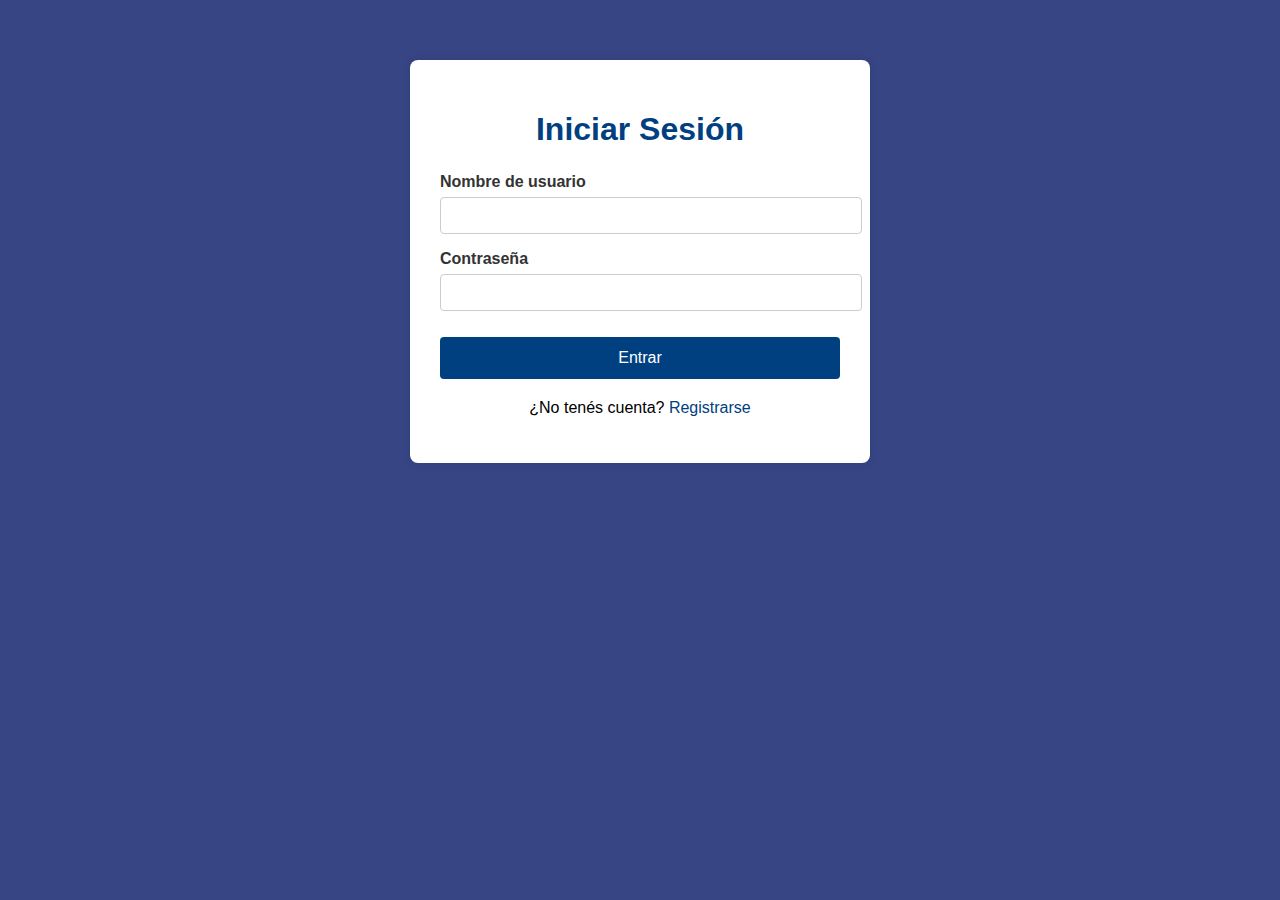
<file: login.html>
<!DOCTYPE html>
<html lang="es">
<head>
  <meta charset="UTF-8" />
  <meta name="viewport" content="width=device-width, initial-scale=1.0"/>
  <title>Iniciar Sesión</title>
  <link rel="stylesheet" href="style.css">
</head>
<body>
  <div class="form-container">
    <h1>Iniciar Sesión</h1>
    <form id="loginForm">
      <label for="usuario">Nombre de usuario</label>
      <input type="text" id="usuario" required>

      <label for="contraseña">Contraseña</label>
      <input type="password" id="contraseña" required>

      <div id="error" class="error-msg"></div>

      <button type="submit">Entrar</button>
    </form>

    <p class="login-link">¿No tenés cuenta? <a href="registro.html">Registrarse</a></p>
  </div>

  <script>
    const form = document.getElementById('loginForm');
    const errorDiv = document.getElementById('error');

    form.addEventListener('submit', function (e) {
      e.preventDefault();

      const usuario = document.getElementById('usuario').value;
      const contraseña = document.getElementById('contraseña').value;

      const datosGuardados = localStorage.getItem('usuario_' + usuario);

      if (!datosGuardados) {
        errorDiv.textContent = '❌ Usuario no encontrado.';
        return;
      }

      const datos = JSON.parse(datosGuardados);

      if (datos.contraseña !== contraseña) {
        errorDiv.textContent = '❌ Contraseña incorrecta.';
        return;
      }

      // Guardar usuario activo y redirigir
      localStorage.setItem('usuario_actual', usuario);
      window.location.href = 'campus.html';
    });
  </script>
</body>
</html>
</file>
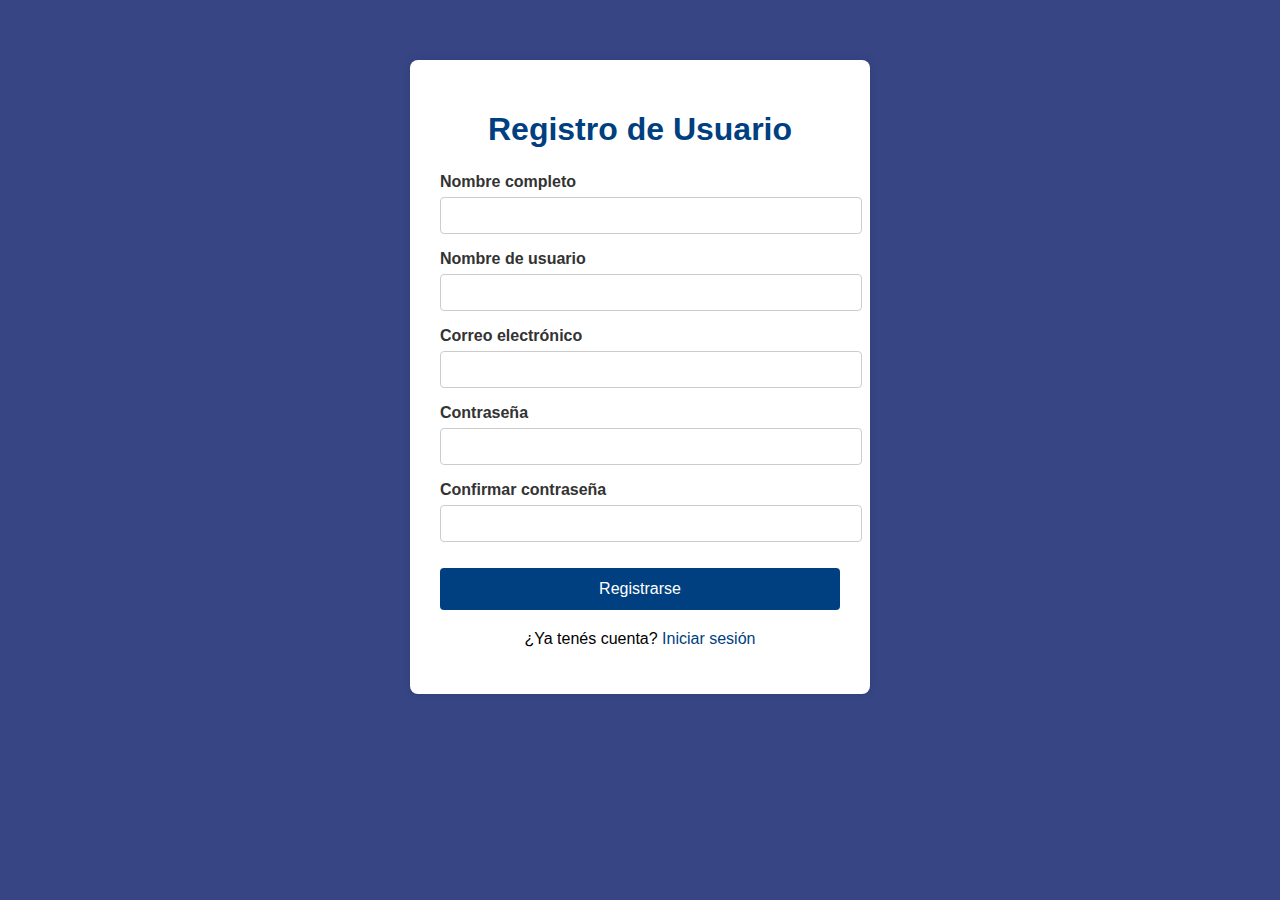
<file: register.html>
<!DOCTYPE html>
<html lang="es">
<head>
  <meta charset="UTF-8" />
  <meta name="viewport" content="width=device-width, initial-scale=1.0"/>
  <title>Registro de Usuario</title>
  <link rel="stylesheet" href="style.css">
</head>
<body>
  <div class="form-container">
    <h1>Registro de Usuario</h1>
    <!-- ... cabecera igual ... -->
<form id="registroForm" novalidate>
  <label for="nombre">Nombre completo</label>
  <input type="text" id="nombre" required>

  <label for="usuario">Nombre de usuario</label>
  <input type="text" id="usuario" required>

  <label for="correo">Correo electrónico</label>
  <input type="email" id="correo" required>

  <label for="contraseña">Contraseña</label>
  <input type="password" id="contraseña" required>

  <label for="confirmar">Confirmar contraseña</label>
  <input type="password" id="confirmar" required>

  <div id="error" class="error-msg"></div>

  <button type="submit">Registrarse</button>
</form>

    <p class="login-link">¿Ya tenés cuenta? <a href="./login.html">Iniciar sesión</a></p>
  </div>

  <script>
  const form = document.getElementById('registroForm');
  const errorDiv = document.getElementById('error');

  form.addEventListener('submit', function (e) {
    e.preventDefault();

    const nombre = document.getElementById('nombre').value.trim();
    const usuario = document.getElementById('usuario').value.trim();
    const correo = document.getElementById('correo').value.trim();
    const pass1 = document.getElementById('contraseña').value;
    const pass2 = document.getElementById('confirmar').value;

    // Validar campos vacíos
    if (!nombre  !usuario  !correo  !pass1  !pass2) {
      errorDiv.textContent = '⚠️ Todos los campos son obligatorios.';
      return;
    }

    // Validar longitud de contraseña
    if (pass1.length < 6) {
      errorDiv.textContent = '🔒 La contraseña debe tener al menos 6 caracteres.';
      return;
    }

    // Validar coincidencia de contraseñas
    if (pass1 !== pass2) {
      errorDiv.textContent = '❌ Las contraseñas no coinciden.';
      return;
    }

    // Validar duplicados
    for (let i = 0; i < localStorage.length; i++) {
      const key = localStorage.key(i);
      if (key.startsWith("usuario_")) {
        const datos = JSON.parse(localStorage.getItem(key));
        if (datos.usuario === usuario) {
          errorDiv.textContent = '❌ El nombre de usuario ya está registrado.';
          return;
        }
        if (datos.correo === correo) {
          errorDiv.textContent = '❌ El correo ya está registrado.';
          return;
        }
        if (datos.nombre === nombre) {
          errorDiv.textContent = '❌ El nombre completo ya está registrado.';
          return;
        }
      }
    }

    // Guardar datos
    const datosUsuario = {
      nombre: nombre,
      usuario: usuario,
      correo: correo,
      contraseña: pass1
    };

    localStorage.setItem('usuario_' + usuario, JSON.stringify(datosUsuario));

    alert('✅ Usuario registrado con éxito.');
    form.reset();
    errorDiv.textContent = '';
  });
</script>

</body>
</html>
</file>
<file: style.css>
/* Fuente general */
body {
  font-family: "Segoe UI", Tahoma, Geneva, Verdana, sans-serif;
  background-color: rgb(55, 69, 133);
  margin: 0;
  padding: 0;
}

/* Contenedor del formulario */
.form-container {
  max-width: 400px;
  margin: 60px auto;
  padding: 30px;
  background-color: white;
  border-radius: 8px;
  box-shadow: 0 0 10px rgba(0, 0, 0, 0.1);
}

.form-container h1 {
  text-align: center;
  color: #004080;
  margin-bottom: 25px;
}

/* Estilo de etiquetas y campos */
form label {
  display: block;
  margin-bottom: 6px;
  font-weight: bold;
  color: #333;
}

form input {
  width: 100%;
  padding: 10px;
  margin-bottom: 16px;
  border: 1px solid #ccc;
  border-radius: 4px;
}

/* Botón */
button {
  width: 100%;
  padding: 12px;
  background-color: #004080;
  color: white;
  border: none;
  border-radius: 4px;
  font-size: 16px;
}

button:hover {
  background-color: #002b5c;
  cursor: pointer;
}

/* Link a login */
.login-link {
  text-align: center;
  margin-top: 20px;
}

.login-link a {
  color: #004080;
  text-decoration: none;
}

.login-link a:hover {
  text-decoration: underline;
}
 
.error-msg {
  color: red;
  margin-bottom: 10px;
  font-weight: bold;
}

.error-msg {
  color: red;
  margin-bottom: 10px;
  font-weight: bold;
}
</file>
